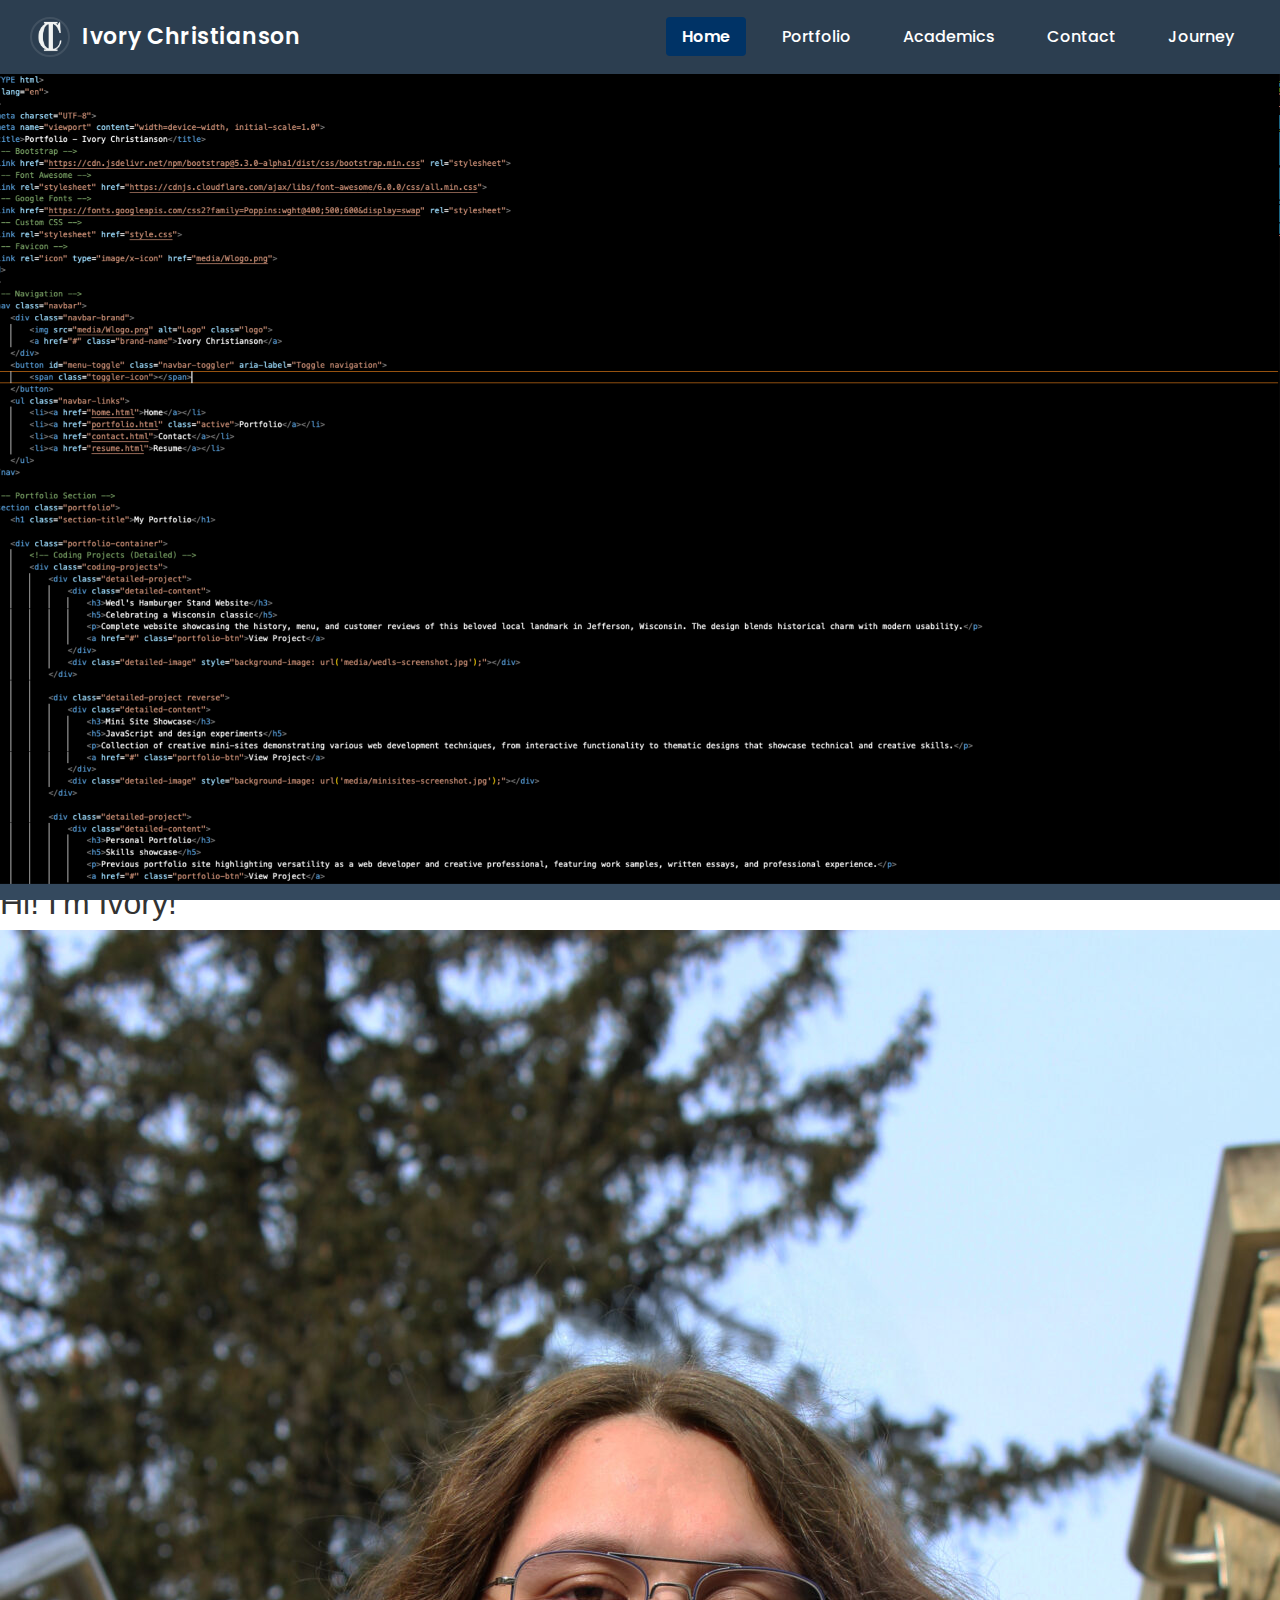
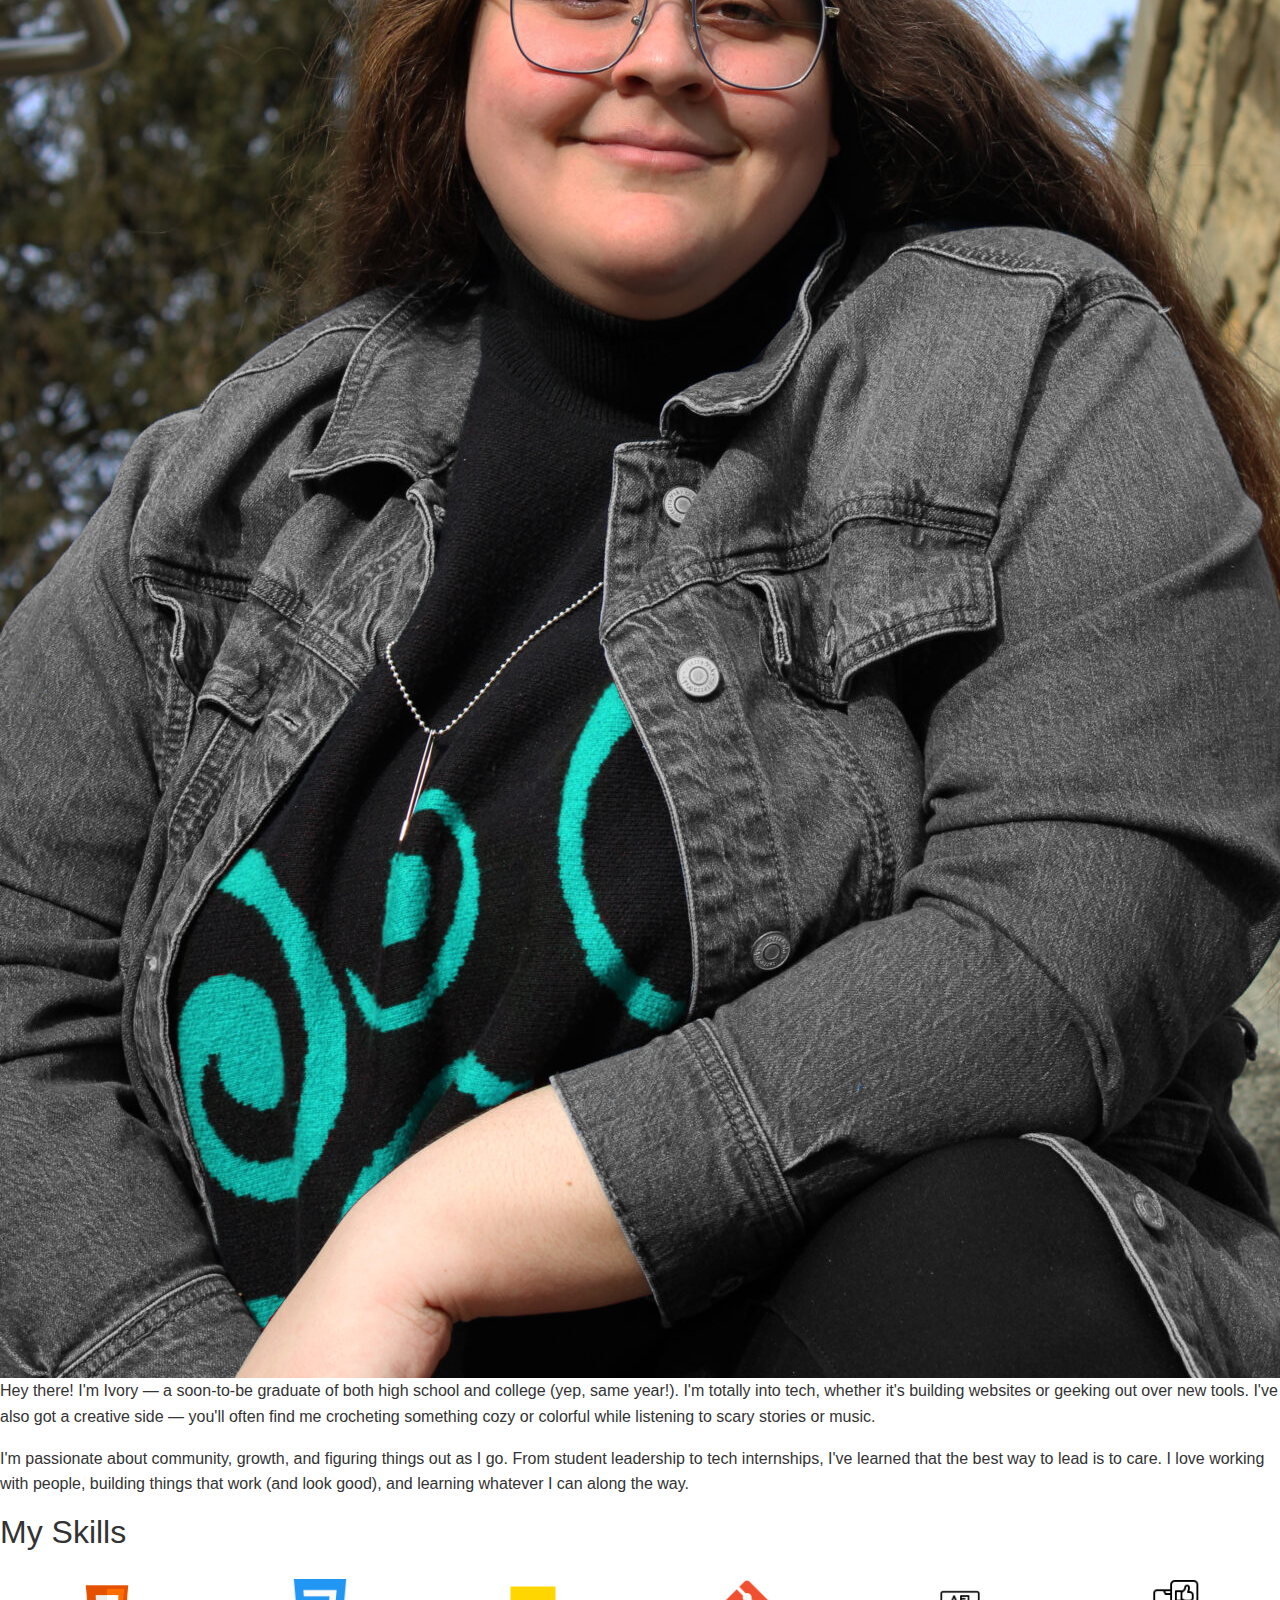
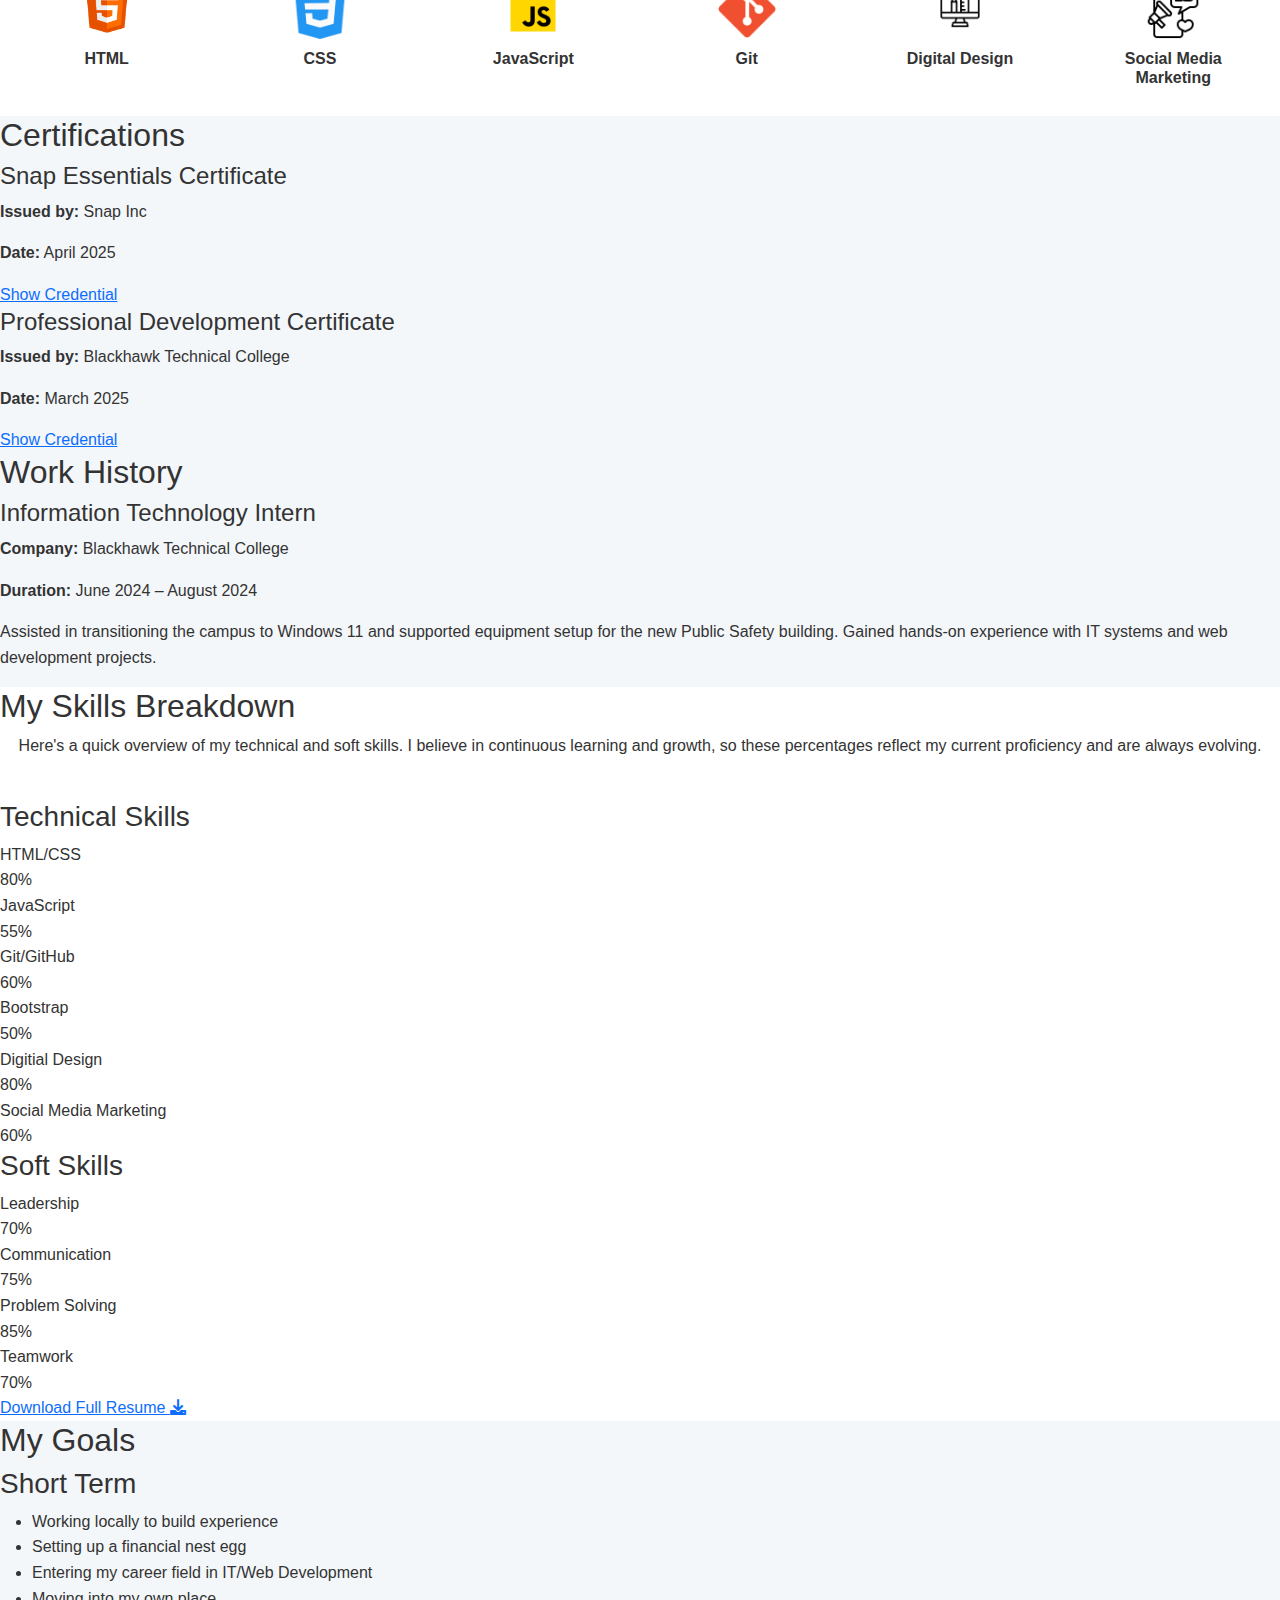
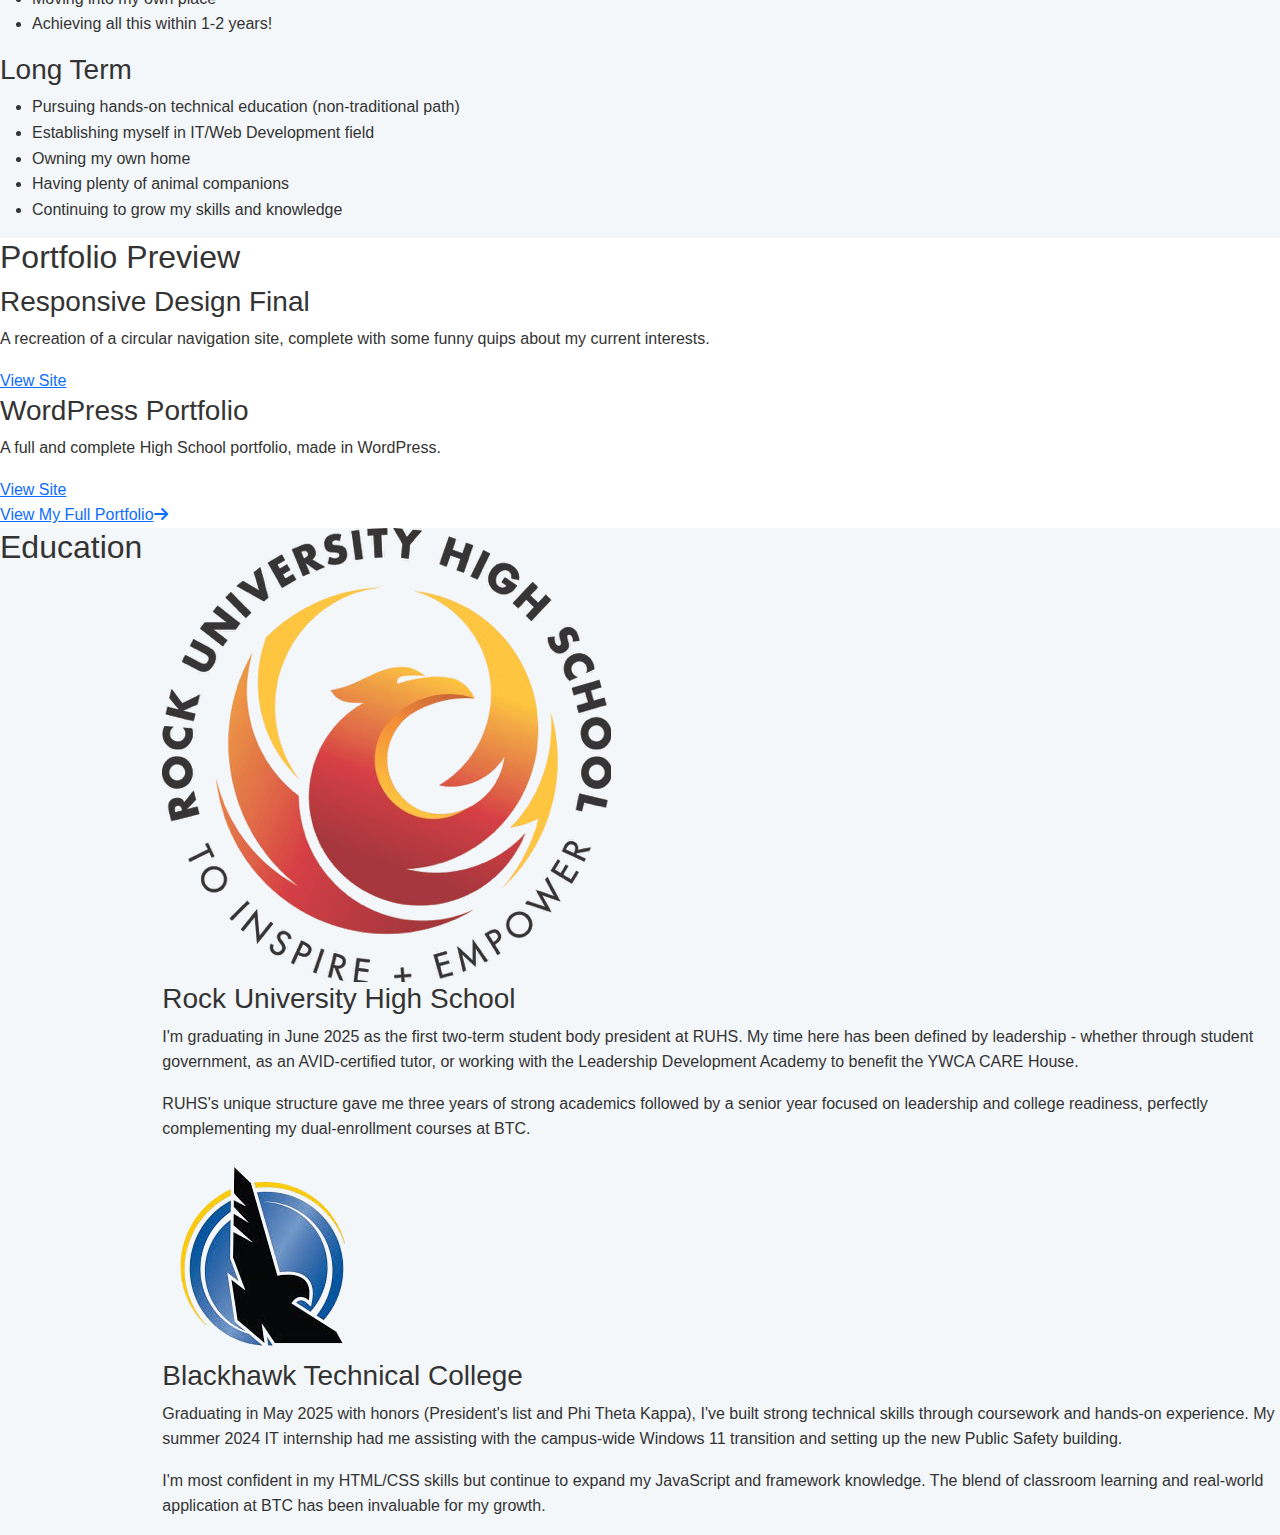
<file: index.html>
<!DOCTYPE html>
<html lang="en">
<head>
    <meta charset="UTF-8">
    <meta name="viewport" content="width=device-width, initial-scale=1.0">
    <title>Ivory Christianson's Portfolio</title>
    <!-- Bootstrap -->
    <link href="https://cdn.jsdelivr.net/npm/bootstrap@5.3.0-alpha1/dist/css/bootstrap.min.css" rel="stylesheet">
    <!-- Font Awesome -->
    <link rel="stylesheet" href="https://cdnjs.cloudflare.com/ajax/libs/font-awesome/6.0.0/css/all.min.css">
    <!-- Google Fonts -->
    <link href="https://fonts.googleapis.com/css2?family=Poppins:wght@400;500;600&display=swap" rel="stylesheet">
    <!-- Custom CSS -->
    <link rel="stylesheet" href="style.css">
    <!-- Favicon -->
    <link rel="icon" type="image/x-icon" href="media/Wlogo.png">
</head>
<body>

  <!-- ==============================================
     NAVIGATION
     ============================================== -->
<nav class="navbar">
    <div class="navbar-brand">
        <img src="media/Wlogo.png" alt="Logo" class="logo">
        <a href="index.html" class="brand-name">Ivory Christianson</a>
    </div>
    <button id="menu-toggle" class="navbar-toggler" aria-label="Toggle navigation" style="background-color:white; border: none;">
    <img src="media/Hamburger_icon.svg.webp" alt="Menu Icon" style="width: 24px; height: 24px;">
    </button><button id="menu-toggle" class="navbar-toggler" aria-label="Toggle navigation" style="background-color:white; border: none;">
    <img src="media/Hamburger_icon.svg.webp" alt="Menu Icon" style="width: 24px; height: 24px;">
    </button>

    <ul class="navbar-links" id="navbar-links">
        <li><a href="index.html" class="active">Home</a></li>
        <li><a href="portfolio.html">Portfolio</a></li>
        <li><a href="http://btcsoftware.pro/achristianson5/wordpress/resume/">Academics</a></li>
        <li><a href="contact.html">Contact</a></li>
        <li><a href="resume.html">Journey</a></li>
    </ul>
</nav>

    <!-- Hero Section -->
<section class="hero">
    <div class="hero-image-wrapper">
        <img src="media/Screenshot 2025-05-03 at 00.26.37.png" alt="Hero Image" class="hero-img">
        <div class="hero-overlay"></div>
    </div>
    <div class="hero-content">
        <div class="hero-text">
            <h1 class="hero-title">
                <span class="title-line">Ivory</span>
                <span class="title-line">Christianson</span>
            </h1>
            <p class="hero-subtitle">Web Developer & Technology Enthusiast</p>
            <div class="hero-cta">
                     <a href="#about" class="btn">Learn More About Me</a>
                </a>
            </div>
        </div>
        <div class="scroll-indicator">
            <div class="mouse"></div>
        </div>
    </div>
</section>

    
    <!-- Main Content -->
    <main>
        <!-- About & Skills Section -->
        <section class="content-section bg-white" id="about">
            <div class="about-skills-container">
                <!-- About Me Section -->
                <div class="about-content">
                    <h2 class="section-title">Hi! I'm Ivory!</h2>
                    <div class="about-container">
                        <img src="media/Headshot.jpg" alt="Ivory Christianson" class="about-img">
                        <div class="about-text">
                            <p>Hey there! I'm Ivory — a soon-to-be graduate of both high school and college (yep, same year!). I'm totally into tech, whether it's building websites or geeking out over new tools. I've also got a creative side — you'll often find me crocheting something cozy or colorful while listening to scary stories or music.</p>
                            <p>I'm passionate about community, growth, and figuring things out as I go. From student leadership to tech internships, I've learned that the best way to lead is to care. I love working with people, building things that work (and look good), and learning whatever I can along the way.</p>
                        </div>
                    </div>
                </div>

                <!-- Skills Section -->
                <div class="skills-content">
                    <h2 class="section-title">My Skills</h2>
                    <div class="skills-container">
                        <div class="skill">
                            <img src="media/html5.png" alt="HTML">
                            <h4>HTML</h4>
                        </div>
                        <div class="skill">
                            <img src="media/css.png" alt="CSS">
                            <h4>CSS</h4>
                        </div>
                        <div class="skill">
                            <img src="media/js.png" alt="JavaScript">
                            <h4>JavaScript</h4>
                        </div>
                        <div class="skill">
                            <img src="media/gir.png" alt="Git">
                            <h4>Git</h4>
                        </div>
                        <div class="skill">
                            <img src="media/digitaldesign.png" alt="Digital Design">
                            <h4>Digital Design</h4>
                        </div>
                        <div class="skill">
                            <img src="media/marketing.png" alt="Social Media Marketing">
                            <h4>Social Media Marketing</h4>
                        </div>
                    </div>
            </div>
        </section>

        <!-- Certs & Work Section -->
        <section class="content-section bg-gray">
            <div class="certs-work-container">
                <!-- Certifications Section -->
                <div class="certifications-content">
                    <h2 class="section-title">Certifications</h2>
                    <div class="cert-grid">
                        <!-- Certification 1 -->
                        <div class="cert-card">
                            <h4>Snap Essentials Certificate</h4>
                            <p><strong>Issued by:</strong> Snap Inc</p>
                            <p><strong>Date:</strong> April 2025</p>
                            <a href="https://focus.snapchat.com/student/award/fupprtutU4yfbkpyCwCGinWM" class="btn-credential" target="_blank">Show Credential</a>
                        </div>

                        <!-- Certification 2 -->
                        <div class="cert-card">
                            <h4>Professional Development Certificate</h4>
                            <p><strong>Issued by:</strong> Blackhawk Technical College</p>
                            <p><strong>Date:</strong> March 2025</p>
                            <a href="media/2025-05-11_184730.pdf" class="btn-credential" target="_blank">Show Credential</a>
                        </div>

                        
                    </div>
                </div>

                <!-- Work History Section -->
                <div class="work-content">
                    <h2 class="section-title">Work History</h2>
                    <div class="work-grid">
                        <!-- Job 1 -->
                        <div class="work-card">
                            <h4>Information Technology Intern</h4>
                            <p><strong>Company:</strong> Blackhawk Technical College</p>
                            <p><strong>Duration:</strong> June 2024 – August 2024</p>
                            <p>Assisted in transitioning the campus to Windows 11 and supported equipment setup for the new Public Safety building. Gained hands-on experience with IT systems and web development projects.</p>
                        </div>

                        
                    </div>
                </div>
            </div>
        </section>

        <!-- Skills Chart Section -->
        <section class="content-section bg-white">
            <div class="skills-chart-container">
                <h2 class="section-title">My Skills Breakdown</h2>
                <p style="text-align: center;">Here's a quick overview of my technical and soft skills. I believe in continuous learning and growth, so these percentages reflect my current proficiency and are always evolving.</p>
                <br>
                
                <div class="skills-chart">
                    <h3>Technical Skills</h3>
                    <div class="skill-bar">
                        <div class="skill-name">HTML/CSS</div>
                        <div class="skill-level" style="width: 80%">80%</div>
                    </div>
                    <div class="skill-bar">
                        <div class="skill-name">JavaScript</div>
                        <div class="skill-level" style="width: 55%">55%</div>
                    </div>
                    <div class="skill-bar">
                        <div class="skill-name">Git/GitHub</div>
                        <div class="skill-level" style="width: 60%">60%</div>
                    </div>
                    <div class="skill-bar">
                        <div class="skill-name">Bootstrap</div>
                        <div class="skill-level" style="width: 50%">50%</div>
                    </div>
                    <div class="skill-bar">
                        <div class="skill-name">Digitial Design</div>
                        <div class="skill-level" style="width: 80%">80%</div>
                    </div>
                    <div class="skill-bar">
                        <div class="skill-name">Social Media Marketing</div>
                        <div class="skill-level" style="width: 60%">60%</div>
                    </div>
                </div>
                
                <div class="skills-chart">
                    <h3>Soft Skills</h3>
                    <div class="skill-bar">
                        <div class="skill-name">Leadership</div>
                        <div class="skill-level" style="width: 70%">70%</div>
                    </div>
                    <div class="skill-bar">
                        <div class="skill-name">Communication</div>
                        <div class="skill-level" style="width: 75%">75%</div>
                    </div>
                    <div class="skill-bar">
                        <div class="skill-name">Problem Solving</div>
                        <div class="skill-level" style="width: 85%">85%</div>
                    </div>
                    <div class="skill-bar">
                        <div class="skill-name">Teamwork</div>
                        <div class="skill-level" style="width: 70%">70%</div>
                    </div>
                </div>
            </div>
            
            <div class="resume-download">
                <a href="media/Cover Letter - Ivory Christianson (1).pdf" target="_blank" class="download-btn">Download Full Resume <i class="fas fa-download"></i></a>
            </div>
        </section>

        <!-- Goals Section -->
        <section class="content-section bg-gray">
            <div class="goals-container">
                <h2 class="section-title">My Goals</h2>
                <div class="goals-inner">
                    <div class="goal-card">
                        <h3>Short Term</h3>
                        <ul>
                            <li>Working locally to build experience</li>
                            <li>Setting up a financial nest egg</li>
                            <li>Entering my career field in IT/Web Development</li>
                            <li>Moving into my own place</li>
                            <li>Achieving all this within 1-2 years!</li>
                        </ul>
                    </div>
                    <div class="goal-card">
                        <h3>Long Term</h3>
                        <ul>
                            <li>Pursuing hands-on technical education (non-traditional path)</li>
                            <li>Establishing myself in IT/Web Development field</li>
                            <li>Owning my own home</li>
                            <li>Having plenty of animal companions</li>
                            <li>Continuing to grow my skills and knowledge</li>
                        </ul>
                    </div>
                </div>
            </div>
        </section>

        <!-- Portfolio Preview Section -->
        <section class="content-section bg-white">
            <div class="portfolio-preview">
                <h2 class="section-title">Portfolio Preview</h2>
                <div class="portfolio-grid">
                    <div class="portfolio-item">
                        <div class="portfolio-image" style="background-image: url('media/Screenshot\ 2025-05-12\ at\ 13.28.22.png');"></div>
                        <div class="portfolio-content">
                            <h3>Responsive Design Final</h3>
                            <p>A recreation of a circular navigation site, complete with some funny quips about my current interests.</p>
                            <a href="http://btcsoftware.pro/achristianson5/RD/Final/index.html" class="portfolio-btn" target="_blank">View Site</a>
                        </div>
                    </div>
                    <div class="portfolio-item">
                        <div class="portfolio-image" style="background-image: url('media/Screenshot\ 2025-05-12\ at\ 13.30.37.png');"></div>
                        <div class="portfolio-content">
                            <h3>WordPress Portfolio</h3>
                            <p>A full and complete High School portfolio, made in WordPress.</p>
                            <a href="http://btcsoftware.pro/achristianson5/wordpress/" class="portfolio-btn" target="_blank">View Site</a>
                        </div>
                    </div>
                </div>
                <div class="view-full-portfolio">
                    <a href="portfolio.html" class="full-portfolio-btn">View My Full Portfolio<i class="fas fa-arrow-right"></i></a>
                </div>
            </div>
        </section>

        <!-- Education Section -->
        <section class="content-section bg-gray">
            <div class="education-container">
                <h2 class="section-title">Education</h2>
                <div class="education-columns">
                    <div class="education-column">
                        <img src="media/RUHS.png" alt="RUHS Logo">
                        <h3>Rock University High School</h3>
                        <p>I'm graduating in June 2025 as the first two-term student body president at RUHS. My time here has been defined by leadership - whether through student government, as an AVID-certified tutor, or working with the Leadership Development Academy to benefit the YWCA CARE House.</p>
                        <p>RUHS's unique structure gave me three years of strong academics followed by a senior year focused on leadership and college readiness, perfectly complementing my dual-enrollment courses at BTC.</p>
                    </div>
                    <div class="education-column">
                        <img src="media/BTC.png" alt="BTC Logo">
                        <h3>Blackhawk Technical College</h3>
                        <p>Graduating in May 2025 with honors (President's list and Phi Theta Kappa), I've built strong technical skills through coursework and hands-on experience. My summer 2024 IT internship had me assisting with the campus-wide Windows 11 transition and setting up the new Public Safety building.</p>
                        <p>I'm most confident in my HTML/CSS skills but continue to expand my JavaScript and framework knowledge. The blend of classroom learning and real-world application at BTC has been invaluable for my growth.</p>
                    </div>
                </div>
            </div>
        </section>
    </main>

     <!-- Footer -->
    <footer>
        <div class="footer-content">
            <div class="social-links">
                <a href="https://www.linkedin.com/in/ivory-chris-718b44326/" target="_blank" aria-label="LinkedIn">
                    <i class="fab fa-linkedin"></i>
                </a>
                <a href="https://github.com/IvoryChris" target="_blank" aria-label="GitHub">
                    <i class="fab fa-github"></i>
                </a>
                <a href="contact.html" aria-label="Contact">
                    <i class="fas fa-envelope"></i>
                </a>
            </div>
            <p class="footer-quote">"I want to live life with 'oh wells', instead of 'what ifs'" - Corey La Barrie</p>
            <p class="copyright">&copy; 2025 Ivory Christianson. All rights reserved.</p>
        </div>
    </footer>

    <!-- Scripts -->
    <script src="https://cdn.jsdelivr.net/npm/bootstrap@5.3.0-alpha1/dist/js/bootstrap.bundle.min.js"></script>
    <script>
        // Mobile menu toggle
        document.getElementById('menu-toggle').addEventListener('click', function() {
            const navbarLinks = document.querySelector('.navbar-links');
            navbarLinks.classList.toggle('active');
            
            // Optional: animate the hamburger icon
            this.classList.toggle('open');
        });

        // Smooth scrolling for anchor links
        document.querySelectorAll('a[href^="#"]').forEach(anchor => {
            anchor.addEventListener('click', function(e) {
                e.preventDefault();
                document.querySelector(this.getAttribute('href')).scrollIntoView({
                    behavior: 'smooth'
                });
            });
        });
    </script>
</body>
</html>
</file>
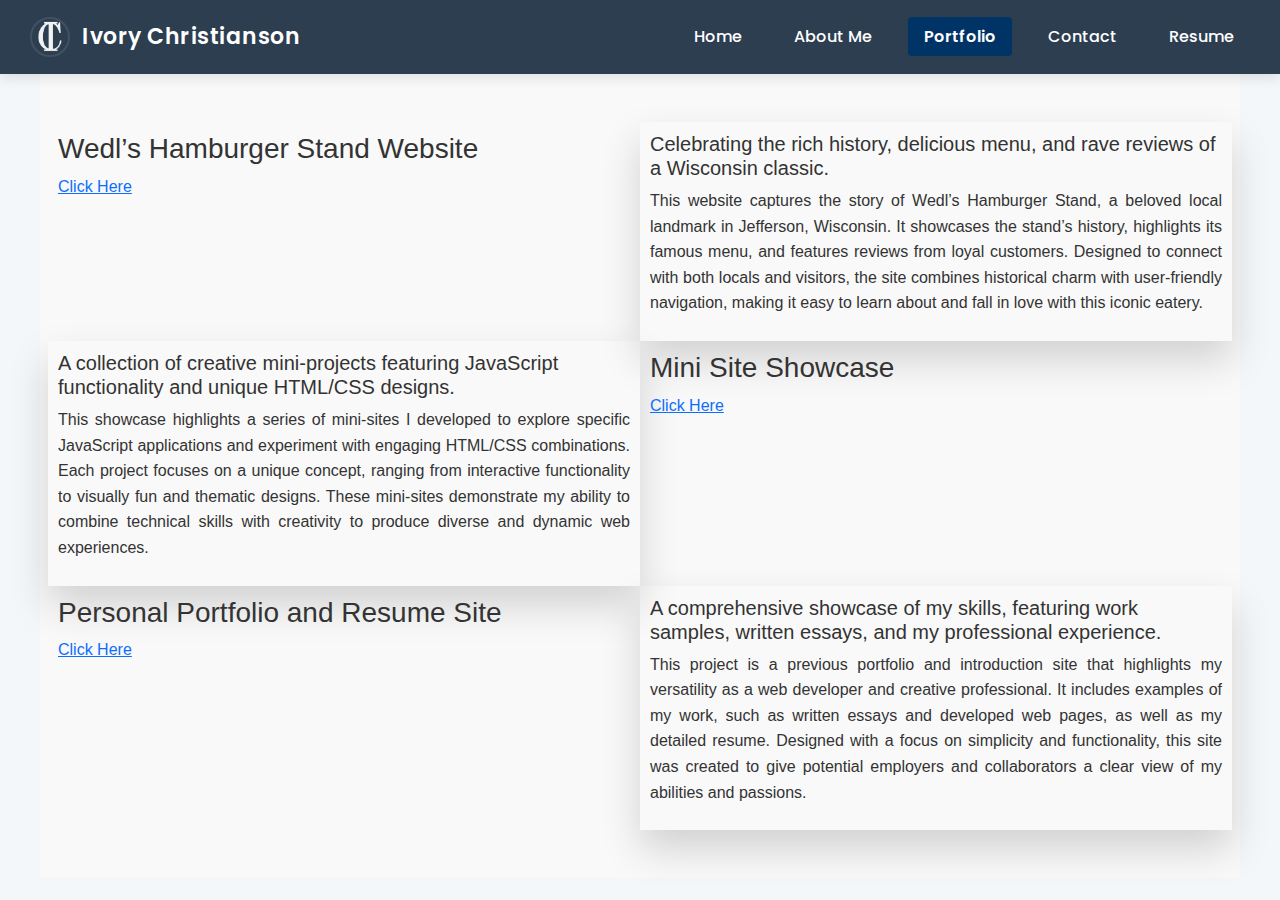
<file: portfolio.html>
<!DOCTYPE html>
<html lang="en">
<head>
    <meta charset="UTF-8">
    <meta name="viewport" content="width=device-width, initial-scale=1.0">
    <title>Portfolio - Ivory Christianson</title>
    <link href="https://cdn.jsdelivr.net/npm/bootstrap@5.3.0-alpha1/dist/css/bootstrap.min.css" rel="stylesheet">
    <link rel="stylesheet" href="style.css">
    <link href="https://fonts.googleapis.com/css2?family=Poppins:wght@400;500;600&display=swap" rel="stylesheet">
</head>
<body>

    <!-- Navigation -->
    <nav class="navbar">
        <div class="navbar-brand">
            <img src="media/Wlogo.png" alt="Logo" class="logo">
            <a href="#" class="brand-name">Ivory Christianson</a>
        </div>
        <button id="menu-toggle" class="navbar-toggler" aria-label="Toggle navigation">
            <span class="toggler-icon"></span>
        </button>
        <ul class="navbar-links">
            <li><a href="home.html">Home</a></li>
            <li><a href="aboutme.html">About Me</a></li>
            <li><a href="portfolio.html" class="active">Portfolio</a></li>
            <li><a href="contact.html">Contact</a></li>
            <li><a href="resume.html">Resume</a></li>
        </ul>
    </nav>

    <!-- Portfolio Section -->
    <section class="portfolio py-5">
        <section id="about-2">
            <div class="row">
                <div class="column" style="width: 33.33%; text-align: left;">
                    <h3>Wedl’s Hamburger Stand Website</h3>
                    <div class="button-group">
                        <a href="http://btcsoftware.pro/achristianson5/Markup/Midterm/index.html" class="button">Click Here</a>
                    </div>
                </div>
                <div class="column" style="width: 66.66%; text-align: left; box-shadow: rgba(0, 0, 0, 0.16) 0px 19px 38px;">
                    <h5>Celebrating the rich history, delicious menu, and rave reviews of a Wisconsin classic.</h5>
                    <p>This website captures the story of Wedl’s Hamburger Stand, a beloved local landmark in Jefferson, Wisconsin. It showcases the stand’s history, highlights its famous menu, and features reviews from loyal customers. Designed to connect with both locals and visitors, the site combines historical charm with user-friendly navigation, making it easy to learn about and fall in love with this iconic eatery.</p>
                </div>
            </div>
        </section>
          
        <section id="about-3">
            <div class="row">
                <div class="column" style="width: 66.66%; text-align: left; box-shadow: rgba(0, 0, 0, 0.16) 0px 19px 38px;">
                    <h5>A collection of creative mini-projects featuring JavaScript functionality and unique HTML/CSS designs.</h5>
                    <p>This showcase highlights a series of mini-sites I developed to explore specific JavaScript applications and experiment with engaging HTML/CSS combinations. Each project focuses on a unique concept, ranging from interactive functionality to visually fun and thematic designs. These mini-sites demonstrate my ability to combine technical skills with creativity to produce diverse and dynamic web experiences.</p>
                </div>
                <div class="column" style="width: 33.33%; text-align: left;">
                    <h3>Mini Site Showcase</h3>
                    <div class="button-group">
                        <a href="http://btcsoftware.pro/achristianson5/Blackhawk/index.html" class="button">Click Here</a>
                    </div>
                </div>
            </div>
        </section>
          
        <section id="about">
            <div class="row">
                <div class="column" style="width: 33.33%; text-align: left;">
                    <h3>Personal Portfolio and Resume Site</h3>
                    <div class="button-group">
                        <a href="http://btcsoftware.pro/achristianson5/RUHS/RUHSPortfolio/index.html?authuser=0" class="button">Click Here</a>
                    </div>
                </div>
                <div class="column" style="width: 66.66%; text-align: left; box-shadow: rgba(0, 0, 0, 0.16) 0px 19px 38px;">
                    <h5>A comprehensive showcase of my skills, featuring work samples, written essays, and my professional experience.</h5>
                    <p>This project is a previous portfolio and introduction site that highlights my versatility as a web developer and creative professional. It includes examples of my work, such as written essays and developed web pages, as well as my detailed resume. Designed with a focus on simplicity and functionality, this site was created to give potential employers and collaborators a clear view of my abilities and passions.</p>
                </div>
            </div>
        </section>

    </section>

    <script src="script.js"></script>
</body>
</html>
</file>
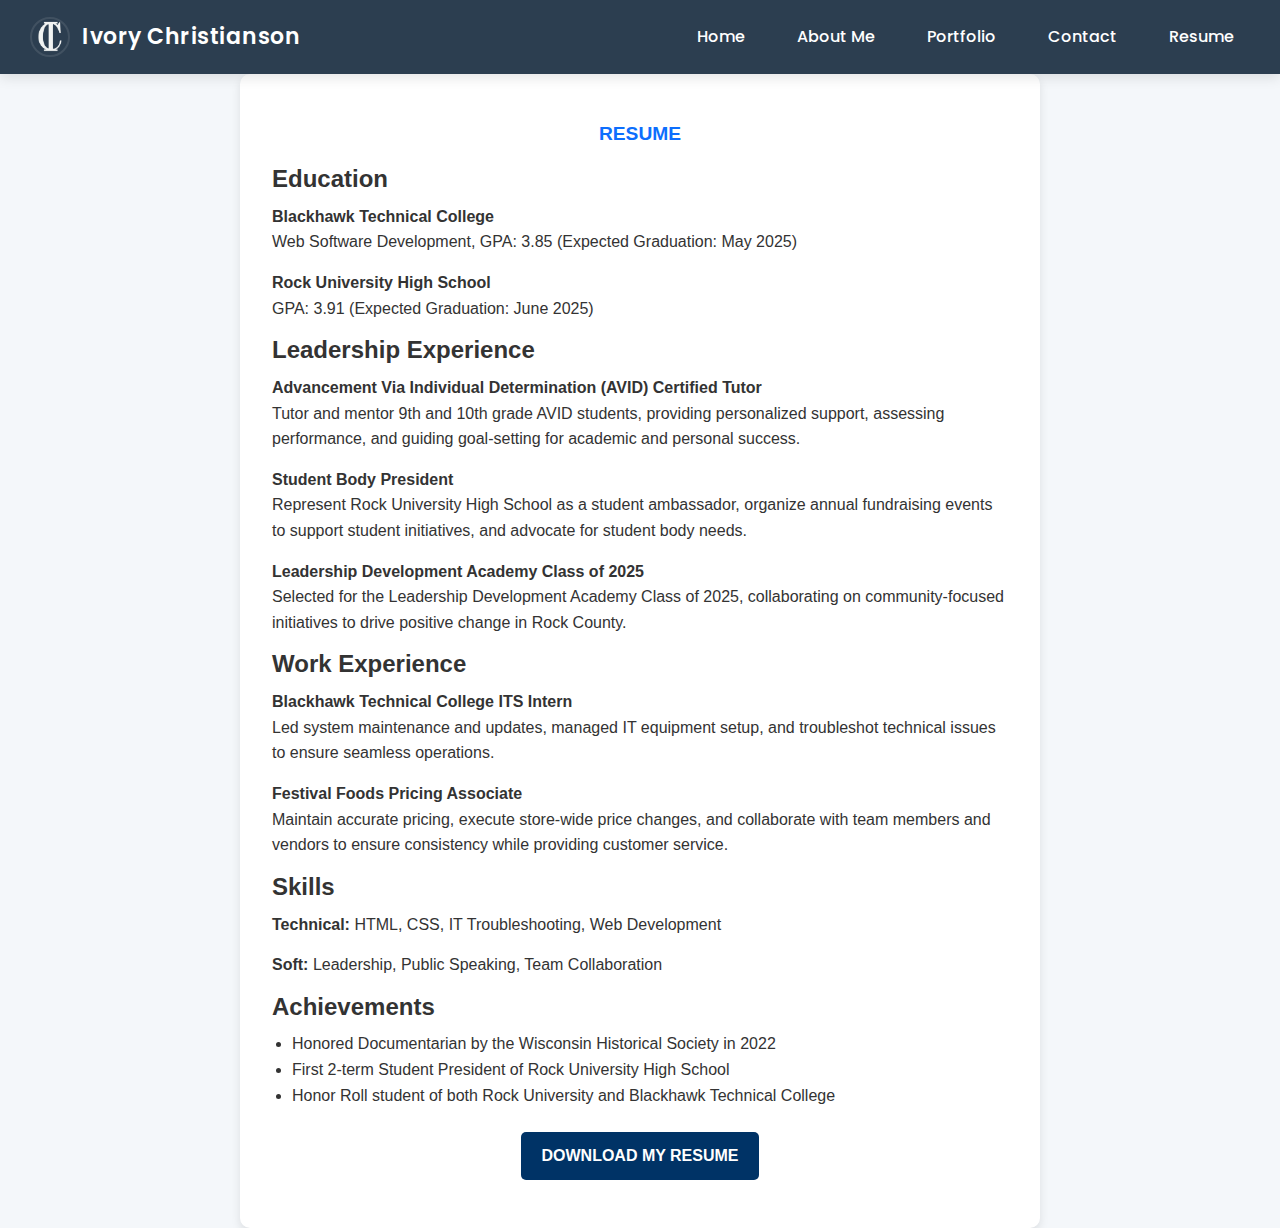
<file: resume.html>
<!DOCTYPE html>
<html lang="en">
<head>
    <meta charset="UTF-8">
    <meta name="viewport" content="width=device-width, initial-scale=1.0">
    <title>Resume - Ivory Christianson</title>
    <link href="https://cdn.jsdelivr.net/npm/bootstrap@5.3.0-alpha1/dist/css/bootstrap.min.css" rel="stylesheet">
    <link rel="stylesheet" href="style.css">
    <link href="https://fonts.googleapis.com/css2?family=Poppins:wght@400;500;600&display=swap" rel="stylesheet">
</head>
<body>

    <!-- Navigation -->
    <nav class="navbar">
        <div class="navbar-brand">
            <img src="media/Wlogo.png" alt="Logo" class="logo">
            <a href="#" class="brand-name">Ivory Christianson</a>
        </div>
        <button id="menu-toggle" class="navbar-toggler" aria-label="Toggle navigation">
            <span class="toggler-icon"></span>
        </button>
        <ul class="navbar-links">
            <li><a href="home.html">Home</a></li>
            <li><a href="aboutme.html">About Me</a></li>
            <li><a href="portfolio.html">Portfolio</a></li>
            <li><a href="contact.html">Contact</a></li>
            <li><a href="resume.html">Resume</a></li>
        </ul>
    </nav>

   <!-- Resume Section -->
<section class="resume py-5">
    <div class="container">
        <h2 class="resume-title text-primary">RESUME</h2>

        <!-- Education -->
        <div class="resume-section">
            <h3>Education</h3>
            <p><strong>Blackhawk Technical College</strong><br>
                Web Software Development, GPA: 3.85 (Expected Graduation: May 2025)
            </p>
            <p><strong>Rock University High School</strong><br>
                GPA: 3.91 (Expected Graduation: June 2025)
            </p>
        </div>

        <!-- Leadership Experience -->
        <div class="resume-section">
            <h3>Leadership Experience</h3>
            <p><strong>Advancement Via Individual Determination (AVID) Certified Tutor</strong><br>
                Tutor and mentor 9th and 10th grade AVID students, providing personalized support, assessing performance, and guiding goal-setting for academic and personal success.
            </p>
            <p><strong>Student Body President</strong><br>
                Represent Rock University High School as a student ambassador, organize annual fundraising events to support student initiatives, and advocate for student body needs.
            </p>
            <p><strong>Leadership Development Academy Class of 2025</strong><br>
                Selected for the Leadership Development Academy Class of 2025, collaborating on community-focused initiatives to drive positive change in Rock County.
            </p>
        </div>

        <!-- Work Experience -->
        <div class="resume-section">
            <h3>Work Experience</h3>
            <p><strong>Blackhawk Technical College ITS Intern</strong><br>
                Led system maintenance and updates, managed IT equipment setup, and troubleshot technical issues to ensure seamless operations.
            </p>
            <p><strong>Festival Foods Pricing Associate</strong><br>
                Maintain accurate pricing, execute store-wide price changes, and collaborate with team members and vendors to ensure consistency while providing customer service.
            </p>
        </div>

        <!-- Skills -->
        <div class="resume-section">
            <h3>Skills</h3>
            <p><strong>Technical:</strong> HTML, CSS, IT Troubleshooting, Web Development</p>
            <p><strong>Soft:</strong> Leadership, Public Speaking, Team Collaboration</p>
        </div>

        <!-- Achievements -->
        <div class="resume-section">
            <h3>Achievements</h3>
            <ul>
                <li>Honored Documentarian by the Wisconsin Historical Society in 2022</li>
                <li>First 2-term Student President of Rock University High School</li>
                <li>Honor Roll student of both Rock University and Blackhawk Technical College</li>
            </ul>
        </div>

        <!-- Download Resume Button -->
        <div class="text-center mt-4">
            <a href="assets/ivory_resume.pdf" class="btn btn-primary">Download My Resume</a>
        </div>
    </div>
</section>


    <script src="script.js"></script>
</body>
</html>
</file>
<file: style.css>
/* Global Styles */
body {
    font-family: 'Segoe UI', Tahoma, Geneva, Verdana, sans-serif;
    margin: 0;
    padding: 0;
    line-height: 1.6;
    color: #333;
    background-color: #f4f7fa; /* Light grey background */
}

/* Navigation Bar */
.navbar {
    background-color: #2c3e50; /* Dark Blue */
    padding: 12px 30px;
    box-shadow: 0 4px 12px rgba(0, 0, 0, 0.1);
    display: flex;
    justify-content: space-between;
    align-items: center;
    flex-wrap: wrap;
    font-family: 'Poppins', sans-serif;
}

.navbar-brand {
    display: flex;
    align-items: center;
    gap: 12px;
}

.logo {
    width: 40px;
    height: 40px;
    border-radius: 50%;
    object-fit: cover;
    border: 2px solid rgba(255, 255, 255, 0.1);
}

.brand-name {
    font-size: 22px;
    font-weight: 600;
    color: #ffffff;
    text-decoration: none;
    transition: opacity 0.3s ease;
    letter-spacing: 0.5px;
}

.brand-name:hover {
    opacity: 0.8;
}

.navbar-links {
    list-style: none;
    margin: 0;
    padding: 0;
    display: flex;
    gap: 20px;
}

.navbar-links li {
    display: inline-block;
}

.navbar-links a {
    color: #ffffff;
    font-size: 16px;
    font-weight: 500;
    padding: 8px 16px;
    border-radius: 4px;
    text-decoration: none;
    transition: background-color 0.3s ease, color 0.3s ease;
}

.navbar-links a:hover {
    background-color: rgba(255, 255, 255, 0.1);
    color: #ffffff;
}

.navbar-links a.active {
    background-color: #003366; /* Even darker blue */
    font-weight: 600;
}

/* Toggler Icon (for mobile) */
.navbar-toggler {
    display: none;
    border: none;
    background: none;
    cursor: pointer;
    padding: 0.5rem;
}

.toggler-icon {
    display: block;
    width: 25px;
    height: 2px;
    background-color: #ffffff;
    position: relative;
    transition: transform 0.3s ease;
}

.toggler-icon::before,
.toggler-icon::after {
    content: '';
    width: 25px;
    height: 2px;
    background-color: #ffffff;
    position: absolute;
    left: 0;
    transition: transform 0.3s ease;
}

.toggler-icon::before {
    top: -8px;
}

.toggler-icon::after {
    top: 8px;
}

/* Mobile Responsiveness */
@media (max-width: 768px) {
    .navbar-links {
        display: none;
        flex-direction: column;
        width: 100%;
        gap: 10px;
        background-color: #2c3e50;
        padding: 10px 0;
        border-radius: 4px;
    }

    .navbar-links.active {
        display: flex;
    }

    .navbar-toggler {
        display: block;
    }
}

/* Hero Section */
.hero {
    position: relative;
    height: 90vh; /* 60% of the viewport height */
    overflow: hidden;
}

/* Hero Image Styling */
.hero-img {
    position: absolute;
    top: 0;
    left: 0;
    width: 100%;
    height: 100%;
    object-fit: cover; /* Ensures the image covers the area without distortion */
    z-index: 1; /* Puts the image behind the carousel and text */
}

/* Carousel Styling */
#heroCarousel {
    position: absolute;
    top: 20%; /* Adjust carousel positioning */
    left: 50%;
    transform: translateX(-50%);
    width: 70%; /* Carousel takes up 70% of the section width */
    z-index: 2; /* Make sure the carousel is above the background image */
}

.hero .carousel-inner img {
    object-fit: contain; /* Ensures images don't stretch, but scale nicely */
    height: 400px; /* Limit the height of the carousel images */
    margin: 0 auto; /* Center the images */
    border-radius: 35px;
}

/* Hero Text */
.hero-text-container {
    position: absolute;
    top: 50%;
    left: 50%;
    transform: translate(-50%, -50%);
    z-index: 3; /* Ensure text is above the carousel and background image */
    text-align: center;
    color: #fff;
    padding: 0 20px;
    margin-top: 145px;
}

.hero-text h1 {
    font-size: 4rem;
    font-weight: 600;
    margin-bottom: 20px;
}

.hero-text p {
    font-size: 1.2rem;
    margin-bottom: 30px;
    font-weight: 300;
}

.hero-text a {
    font-size: 1.1rem;
    padding: 12px 30px;
    background-color: #fff;
    color: #333;
    text-decoration: none;
    border-radius: 30px;
    transition: background-color 0.3s ease;
}

.hero-text a:hover {
    background-color: #333;
    color: #fff;
}

/* Responsive Design */
@media (max-width: 768px) {
    .hero-text h1 {
        font-size: 2.5rem;
    }

    .hero-text p {
        font-size: 1rem;
    }

    .hero-text a {
        font-size: 1rem;
        padding: 10px 25px;
    }

    #heroCarousel {
        width: 90%; /* Make carousel wider on smaller screens */
        top: 15%; /* Adjust carousel placement for smaller screens */
    }

    .hero .carousel-inner img {
        height: 150px; /* Smaller images for mobile */
    }
}

/* Section Styling */
.about-me, .contact, .portfolio, .resume {
    padding: 50px 0;
    background-color: #ffffff; /* White Background for sections */
}

/* Footer */
footer {
    background-color: #34495e; /* Grey-Blue */
    color: white;
    text-align: center;
    padding: 20px;
    position: fixed;
    width: 100%;
    bottom: 0;
}

/* Education Section */
.education {
    font-size: small;
    max-width: 1000px;
    margin: 0 auto;
    padding: 20px;
    background-color: #fff;
    box-shadow: 0 0 10px rgba(0, 0, 0, 0.1);
}

.education img {
    max-width: 85px;
}

.education h1 {
    text-align: center;
    color: #2c3e50;
    margin-bottom: 20px;
}

.education-container {
    display: flex;
    gap: 20px;
}

.column {
    flex: 1;
    padding: 10px;
}

.column h2 {
    color: #34495e;
    margin-top: 0;
}

.column p {
    margin-bottom: 15px;
    text-align: justify;
}

/* About Me Section */
.about-me {
    max-width: 1200px;
    margin: 0 auto;
    padding: 40px 20px;
    background-color: #ffffff;
    border-radius: 10px;
    box-shadow: 0 0 20px rgba(0, 0, 0, 0.1);
    display: flex;
    flex-direction: column;
    align-items: center;
    text-align: center;
    justify-content: center;
}

.about-me h2 {
    font-size: 2.5rem;
    font-weight: 700;
    margin-bottom: 30px;
    color: #2c3e50;
}

.about-me p {
    font-size: 1.2rem;
    line-height: 1.8;
    color: #7f8c8d;
    margin-bottom: 30px;
    max-width: 800px;
}

.about-me .image-container {
    display: flex;
    justify-content: center;
    gap: 20px;
    flex-wrap: wrap;
}

.about-me .image-container img {
    max-width: 100%;
    height: auto;
    width: 250px;
    border-radius: 10px;
    box-shadow: 0 6px 15px rgba(0, 0, 0, 0.1);
    transition: transform 0.3s ease;
}

.about-me .image-container img:hover {
    transform: scale(1.05);
}

/* Responsive Design */
@media (max-width: 768px) {
    .about-me .image-container {
        flex-direction: column;
    }

    .about-me .image-container img {
        width: 80%; /* Images will take up more space on smaller screens */
        margin-bottom: 20px;
    }
}

/* Portfolio Section */
.portfolio {
    padding: 80px 20px;
    background-color: #f9f9f9;
    max-width: 1200px;
    margin: auto;
    text-align: center;
}

.portfolio h2 {
    font-size: 2.5rem;
    font-weight: 700;
    color: #2c3e50;
    margin-bottom: 30px;
}

.project-container {
    display: flex;
    flex-wrap: wrap;
    justify-content: center;
    gap: 40px;
}

.project-item {
    background-color: #ffffff;
    border-radius: 10px;
    box-shadow: 0 4px 15px rgba(0, 0, 0, 0.1);
    overflow: hidden;
    width: 300px;
    transition: transform 0.3s ease;
    margin-bottom: 30px;
}

.project-item:hover {
    transform: translateY(-10px);
}

.project-item img {
    width: 100%;
    height: 200px;
    object-fit: cover;
}

.project-item .project-info {
    padding: 20px;
    color: #2c3e50;
}

.project-item .project-info h3 {
    font-size: 1.6rem;
    margin-bottom: 10px;
}

.project-item .project-info p {
    font-size: 1.1rem;
    margin-bottom: 15px;
    color: #7f8c8d;
}

.project-item .button {
    padding: 12px 25px;
    font-size: 14px;
    font-weight: 600;
    text-transform: uppercase;
    background-color: #003366;
    color: white;
    text-decoration: none;
    border-radius: 6px;
    transition: background-color 0.3s ease;
}

.project-item .button:hover {
    background-color: #002244;
}

/* Responsive Design */
@media (max-width: 768px) {
    .project-container {
        flex-direction: column;
        align-items: center;
    }

    .project-item {
        width: 80%;
    }
}

/* Resume Section */
.resume {
    max-width: 800px;
    margin: auto;
    padding: 40px 20px;
    background-color: #fff;
    border-radius: 10px;
    box-shadow: 0 4px 10px rgba(0, 0, 0, 0.1);
}

/* Certifications Section */
.certifications {
    padding: 50px 0;
    background-color: #f1f1f1;
}

.certifications h2 {
    font-size: 2.5rem;
    margin-bottom: 40px;
    text-align: center;
}

.certification-card {
    background-color: white;
    border-radius: 8px;
    box-shadow: 0 4px 8px rgba(0, 0, 0, 0.1);
    padding: 20px;
    margin-bottom: 30px;
    text-align: center;
}

.certification-card h3 {
    font-size: 1.5rem;
    font-weight: 600;
    margin-bottom: 10px;
}

.certification-card p {
    font-size: 1rem;
    margin: 5px 0;
}

/* Work History Section */
.work-history {
    padding: 50px 0;
    background-color: #ffffff;
}

.work-history h2 {
    font-size: 2.5rem;
    margin-bottom: 40px;
    text-align: center;
}

.work-history .row {
    display: flex;
    justify-content: space-between;
    gap: 30px;
}

.work-history .col-md-6 {
    width: 45%;
}

.work-history h4 {
    font-size: 1.75rem;
    font-weight: 600;
    margin-bottom: 10px;
}

.work-history p {
    font-size: 1rem;
    line-height: 1.5;
}

/* Responsive Styles */
@media (max-width: 768px) {
    .work-history .row {
        flex-direction: column;
        align-items: center;
    }

    .work-history .col-md-6 {
        width: 100%;
        margin-bottom: 20px;
    }
}

/* Section Titles */
.resume-title {
    text-transform: uppercase;
    font-size: 1.2rem;
    font-weight: 600;
    color: #003366;
    text-align: center;
    margin-bottom: 20px;
}

.resume-section h3 {
    font-size: 1.5rem;
    font-weight: 600;
    margin-bottom: 10px;
}

.resume-section p {
    font-size: 1rem;
    line-height: 1.6;
    color: #333;
    margin-bottom: 15px;
}

.resume-section ul {
    list-style-type: disc;
    padding-left: 20px;
}

/* Download Button */
.btn-primary {
    background-color: #003366;
    border: none;
    padding: 12px 20px;
    font-size: 1rem;
    border-radius: 5px;
    text-transform: uppercase;
    font-weight: 600;
    transition: background-color 0.3s ease;
}

.btn-primary:hover {
    background-color: #002244;
}

/* Skills */
.skills {
    padding: 50px 0;
    background-color: #f1f1f1;
    text-align: center;
}

.skills-container {
    display: flex;
    justify-content: space-around;
    flex-wrap: wrap;
}

.skill {
    margin: 20px;
    width: 150px;
    text-align: center;
}

.skill img {
    width: 60px;
    height: 60px;
    margin-bottom: 10px;
}

.skill h4 {
    font-size: 1rem;
    font-weight: 600;
}
</file>
